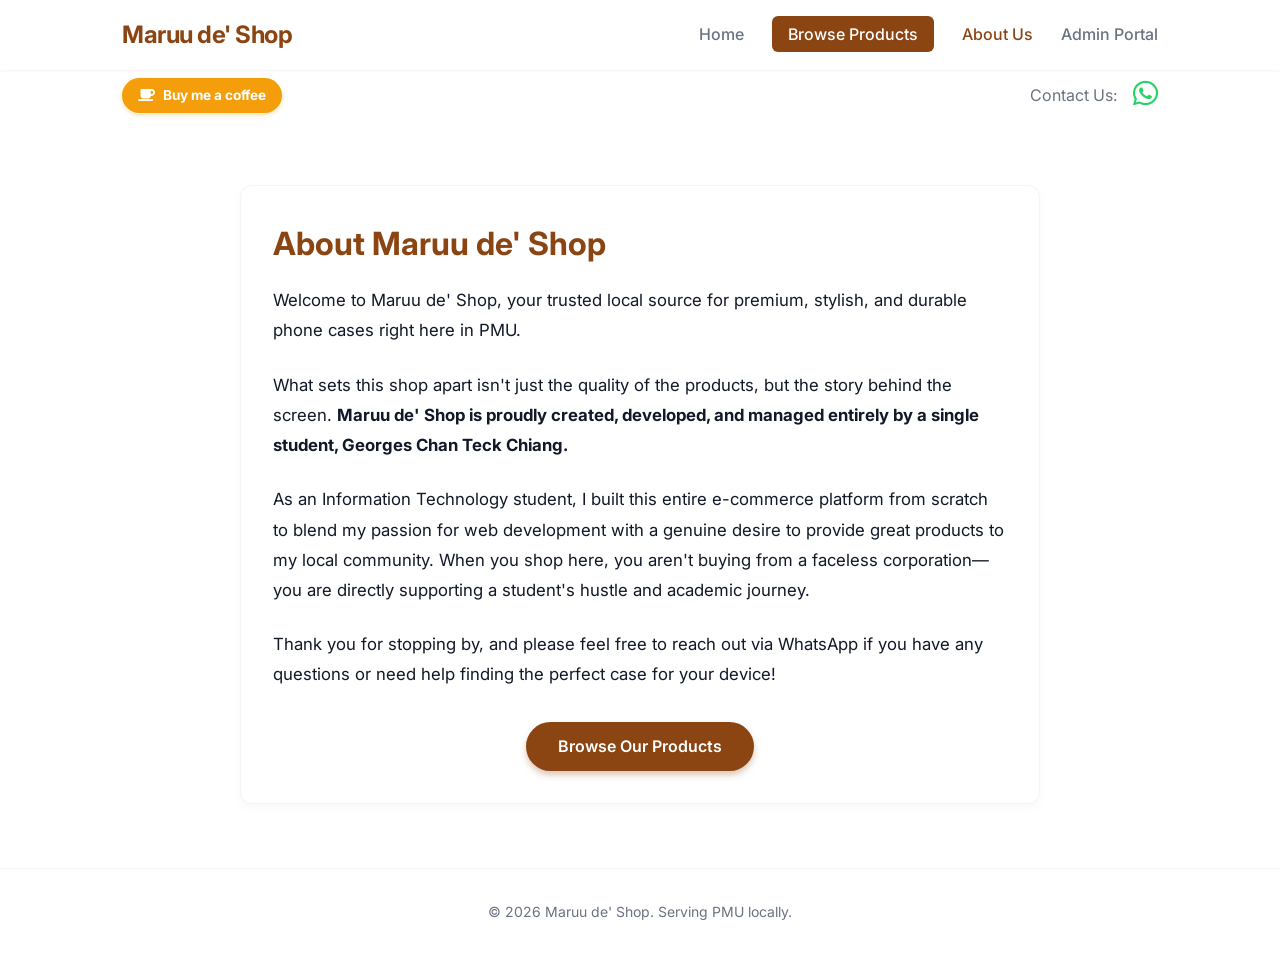
<file: about.html>
<!DOCTYPE html>
<html lang="en">
<head>
    <meta charset="UTF-8">
    <meta name="viewport" content="width=device-width, initial-scale=1.0">
    <title>About Us - Maruu de' Shop</title>
    <link href="https://fonts.googleapis.com/css2?family=Inter:wght@300;400;600;700&display=swap" rel="stylesheet">
    <link rel="stylesheet" href="https://cdnjs.cloudflare.com/ajax/libs/font-awesome/6.4.0/css/all.min.css">
    <link rel="stylesheet" href="styles.css">
</head>
<body>

    <!-- Navigation Menu -->
    <nav class="navbar">
        <div class="nav-container">
            <a href="index.html" class="logo">Maruu de' Shop</a>
            <div class="nav-link">
                <a href="index.html">Home</a>
                <a href="shop.html" class="btn-primary">Browse Products</a>
                <a href="about.html" style="color: var(--primary-color);">About Us</a>
                <a href="admin.html" class="btn-secondary">Admin Portal</a>
            </div>
        </div>
    </nav>

    <nav class="mobile-navbar">
        <div class="mobile-nav-container">
            <a href="index.html" title="Home"><i class="fa-solid fa-house"></i></a>
            <a href="shop.html" title="Shop"><i class="fa-solid fa-bag-shopping"></i></a>
            <a href="about.html" class="active" title="About Us"><i class="fa-solid fa-circle-info"></i></a>
            <a href="admin.html" title="Admin Portal"><i class="fa-solid fa-shield-halved"></i></a>
        </div>
    </nav>

    <!-- Top Contact & Support Bar -->
    <nav class="contact-navbar">
        <a href="donate.html" class="support-btn"><i class="fa-solid fa-coffee"></i> Buy me a coffee</a>
        <div class="contact-info">
            <span style="color: var(--text-muted);">Contact Us:</span>
            <a href="javascript:void(0)" onclick="openWAModal()" rel="noopener noreferrer">
                <i class="fa-brands fa-whatsapp" style="color: #25D366; font-size: 1.8rem;"></i>
            </a>
        </div>
   </nav>

    <!-- About Content -->
    <main class="page-container">
        <h2>About Maruu de' Shop</h2>
        
        <p>Welcome to Maruu de' Shop, your trusted local source for premium, stylish, and durable phone cases right here in PMU.</p>
        
        <p>What sets this shop apart isn't just the quality of the products, but the story behind the screen. <strong>Maruu de' Shop is proudly created, developed, and managed entirely by a single student, Georges Chan Teck Chiang.</strong></p>
        
        <p>As an Information Technology student, I built this entire e-commerce platform from scratch to blend my passion for web development with a genuine desire to provide great products to my local community. When you shop here, you aren't buying from a faceless corporation—you are directly supporting a student's hustle and academic journey.</p>
        
        <p>Thank you for stopping by, and please feel free to reach out via WhatsApp if you have any questions or need help finding the perfect case for your device!</p>
        
        <div style="margin-top: 2rem; text-align: center;">
            <a href="shop.html" class="cta-button">Browse Our Products</a>
        </div>
    </main>

    <!-- Footer -->
    <footer>
        &copy; 2026 Maruu de' Shop. Serving PMU locally.
    </footer>

    <!-- WhatsApp Selection Modal -->
    <div class="modal-overlay" id="wa-modal">
        <div class="modal-content">
            <div class="modal-header">
                <h3 class="modal-title">How can we help?</h3>
                <button class="close-btn" onclick="closeWAModal()">&times;</button>
            </div>
            <p style="color: var(--text-muted); font-size: 0.9rem; margin-bottom: 1.5rem;">Select a topic below to start a chat with us on WhatsApp:</p>
            <div style="display: flex; flex-direction: column; gap: 0.75rem;">
                <button class="btn-full wa-btn" onclick="sendWAMessage('Hello, I have a general inquiry about Maruu de Shop.')">General Inquiry</button>
                <button class="btn-full wa-btn" onclick="sendWAMessage('Hi, I want to check the stock availability for a specific phone model.')">Check Stock Availability</button>
                <button class="btn-full wa-btn" onclick="sendWAMessage('Hello, I need help tracking or updating my recent order.')">Order Support</button>
                <button class="btn-full wa-btn" onclick="sendWAMessage('Hi, I am interested in requesting a custom case or a bulk order.')">Custom / Bulk Order</button>
            </div>
        </div>
    </div>

    <!-- Script for WhatsApp Modal -->
    <script>
        window.openWAModal = function() {
            document.getElementById('wa-modal').classList.add('active');
        }

        window.closeWAModal = function() {
            document.getElementById('wa-modal').classList.remove('active');
        }

        window.sendWAMessage = function(message) {
            const phone = "601112023015";
            const url = `https://wa.me/${phone}?text=${encodeURIComponent(message)}`;
            window.open(url, '_blank');
            closeWAModal();
        }
    </script>
</body>
</html>
</file>
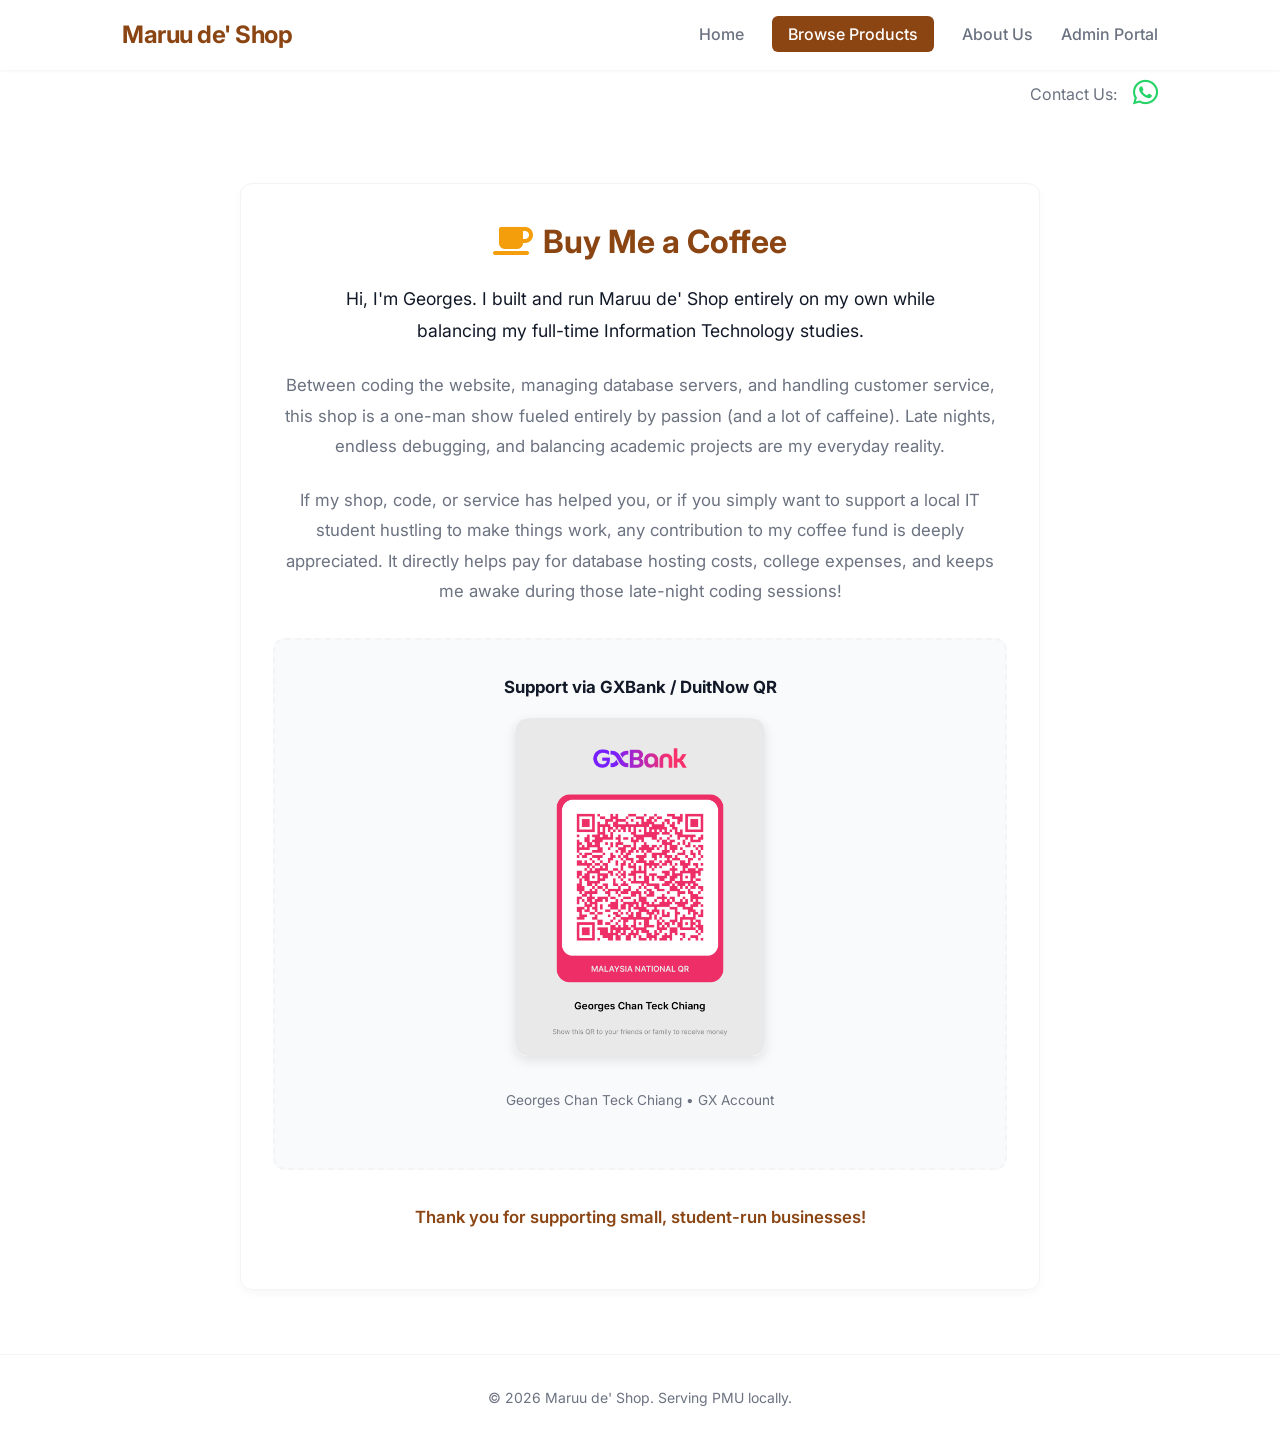
<file: donate.html>
<!DOCTYPE html>
<html lang="en">
<head>
    <meta charset="UTF-8">
    <meta name="viewport" content="width=device-width, initial-scale=1.0">
    <title>Support Us - Maruu de' Shop</title>
    <link href="https://fonts.googleapis.com/css2?family=Inter:wght@300;400;600;700&display=swap" rel="stylesheet">
    <link rel="stylesheet" href="https://cdnjs.cloudflare.com/ajax/libs/font-awesome/6.4.0/css/all.min.css">
    <link rel="stylesheet" href="styles.css">
</head>
<body>

    <!-- Navigation Menu -->
    <nav class="navbar">
        <div class="nav-container">
            <a href="index.html" class="logo">Maruu de' Shop</a>
            <div class="nav-link">
                <a href="index.html">Home</a>
                <a href="shop.html" class="btn-primary">Browse Products</a>
                <a href="about.html">About Us</a>
                <a href="admin.html" class="btn-secondary">Admin Portal</a>
            </div>
        </div>
    </nav>

    <nav class="mobile-navbar">
        <div class="mobile-nav-container">
            <a href="index.html" title="Home"><i class="fa-solid fa-house"></i></a>
            <a href="shop.html" title="Shop"><i class="fa-solid fa-bag-shopping"></i></a>
            <a href="about.html" title="About Us"><i class="fa-solid fa-circle-info"></i></a>
            <a href="admin.html" title="Admin Portal"><i class="fa-solid fa-shield-halved"></i></a>
        </div>
    </nav>

    <nav class="contact-navbar" style="justify-content: end;">
        <div class="contact-info">
            <span style="color: var(--text-muted);">Contact Us:</span>
            <a href="javascript:void(0)" onclick="openWAModal()" rel="noopener noreferrer">
                <i class="fa-brands fa-whatsapp" style="color: #25D366; font-size: 1.8rem;"></i>
            </a>
        </div>
   </nav>

    <!-- Donation Content -->
    <main class="page-container">
        <h2 style="text-align: center;"><i class="fa fa-coffee" style="color: #f59e0b; margin-right: 10px;"></i>Buy Me a Coffee</h2>
        
        <p style="text-align: center; font-size: 1.1rem; color: var(--text-dark); max-width: 600px; margin: 0 auto;">
            Hi, I'm Georges. I built and run Maruu de' Shop entirely on my own while balancing my full-time Information Technology studies. 
        </p>

        <p style="text-align: center; margin-top: 1.5rem; color: var(--text-muted);">
            Between coding the website, managing database servers, and handling customer service, this shop is a one-man show fueled entirely by passion (and a lot of caffeine). Late nights, endless debugging, and balancing academic projects are my everyday reality.
        </p>
        
        <p style="text-align: center; margin-top: 1rem; color: var(--text-muted);">
            If my shop, code, or service has helped you, or if you simply want to support a local IT student hustling to make things work, any contribution to my coffee fund is deeply appreciated. It directly helps pay for database hosting costs, college expenses, and keeps me awake during those late-night coding sessions!
        </p>

        <div class="qr-box">
            <p style="font-weight: 700; color: var(--text-dark); margin-bottom: 1rem;">Support via GXBank / DuitNow QR</p>
            <img src="qr.png" alt="GXBank Donation QR Code">
            <p style="font-size: 0.85rem; color: var(--text-muted); margin-top: 0.5rem;">Georges Chan Teck Chiang • GX Account</p>
        </div>
        
        <p style="text-align: center; font-weight: 600; color: var(--primary-color);">Thank you for supporting small, student-run businesses!</p>
    </main>

    <!-- Footer -->
    <footer>
        &copy; 2026 Maruu de' Shop. Serving PMU locally.
    </footer>

    <!-- WhatsApp Selection Modal -->
    <div class="modal-overlay" id="wa-modal">
        <div class="modal-content">
            <div class="modal-header">
                <h3 class="modal-title">How can we help?</h3>
                <button class="close-btn" onclick="closeWAModal()">&times;</button>
            </div>
            <p style="color: var(--text-muted); font-size: 0.9rem; margin-bottom: 1.5rem;">Select a topic below to start a chat with us on WhatsApp:</p>
            <div style="display: flex; flex-direction: column; gap: 0.75rem;">
                <button class="btn-full wa-btn" onclick="sendWAMessage('Hello, I have a general inquiry about Maruu de Shop.')">General Inquiry</button>
                <button class="btn-full wa-btn" onclick="sendWAMessage('Hi, I want to check the stock availability for a specific phone model.')">Check Stock Availability</button>
                <button class="btn-full wa-btn" onclick="sendWAMessage('Hello, I need help tracking or updating my recent order.')">Order Support</button>
                <button class="btn-full wa-btn" onclick="sendWAMessage('Hi, I am interested in requesting a custom case or a bulk order.')">Custom / Bulk Order</button>
            </div>
        </div>
    </div>

    <!-- Script for WhatsApp Modal -->
    <script>
        window.openWAModal = function() {
            document.getElementById('wa-modal').classList.add('active');
        }

        window.closeWAModal = function() {
            document.getElementById('wa-modal').classList.remove('active');
        }

        window.sendWAMessage = function(message) {
            const phone = "601112023015";
            const url = `https://wa.me/${phone}?text=${encodeURIComponent(message)}`;
            window.open(url, '_blank');
            closeWAModal();
        }
    </script>
</body>
</html>
</file>
<file: styles.css>
/* ========================================= /
/ BASE STYLES & TYPOGRAPHY                  /
/ ========================================= */
:root {
--primary-color: #8B4513;
--primary-hover: #3E2723;
--text-dark: #111827;
--text-muted: #6b7280;
--bg-light: #FFF3D6;
--white: #ffffff;
--border-color: #f3f4f6;
}

*{
margin: 0;
padding: 0;
box-sizing: border-box;
}

body {
font-family: 'Inter', sans-serif;
background-color: var(--white);
color: var(--text-dark);
line-height: 1.6;
overflow-x: hidden;
position: relative;
}

/* ========================================= /
/ NAVIGATION                                /
/ ========================================= */
.navbar {
background-color: var(--white);
box-shadow: 0 1px 3px rgba(0, 0, 0, 0.05);
position: sticky;
top: 0;
z-index: 100;
}

.mobile-navbar {
    display: none; /* Hidden on desktop by default */
}

.nav-container, .mobile-nav-container {
max-width: 1100px;
margin: 0 auto;
padding: 1rem 2rem;
display: flex;
justify-content: space-between;
align-items: center;
}

.contact-navbar {
    width: 100%;
    max-width: 1100px;
    margin: 0 auto;
    padding: 0.5rem 2rem;
    display: flex;
    justify-content: space-between; 
    align-items: center;
    background-color: transparent;
    transition: all 0.2s ease;
}

.support-btn {
    display: inline-flex;
    align-items: center;
    gap: 0.5rem;
    background-color: #f59e0b;
    color: white;
    padding: 0.4rem 1rem;
    border-radius: 50px;
    font-size: 0.85rem;
    font-weight: 700;
    text-decoration: none;
    box-shadow: 0 2px 4px rgba(245, 158, 11, 0.3);
    transition: transform 0.2s, background-color 0.2s;
}

.support-btn:hover {
    background-color: #d97706;
    transform: translateY(-2px);
}

.contact-info {
    display: flex;
    align-items: center;
    justify-content: flex-end;
    gap: 1rem;
    white-space: nowrap;
}

.contact-info a:hover {
    transform: scale(1.2), translateY(-2px);
}

.logo {
font-size: 1.5rem;
font-weight: 700;
color: var(--primary-color);
text-decoration: none;
letter-spacing: -0.5px;
}

.nav-link a {
text-decoration: none;
color: var(--text-muted);
margin-left: 1.5rem;
font-weight: 500;
transition: color 0.2s ease;
}

.nav-link a:hover {
color: var(--primary-color);
}

.nav-link .btn-primary {
background-color: var(--primary-color);
color: var(--white);
padding: 0.5rem 1rem;
border-radius: 6px;
}

.nav-link .btn-primary:hover {
background-color: var(--primary-hover);
color: var(--white);
}

/* ========================================= /
/ HERO SECTION                              /
/ ========================================= */
.hero {
background: linear-gradient(to bottom, #FFF3D6, transparent);
text-align: center;
padding: 5rem 2rem;
}

.hero h1 {
font-size: 3.5rem;
font-weight: 800;
margin-bottom: 1rem;
color: var(--text-dark);
letter-spacing: -1px;
}

.hero h1 span {
color: var(--primary-color);
}

.hero p {
font-size: 1.25rem;
color: var(--text-muted);
max-width: 600px;
margin: 0 auto 2rem auto;
font-weight: 500;
}

.cta-button {
display: inline-block;
background-color: var(--primary-color);
color: var(--white);
text-decoration: none;
font-weight: 600;
padding: 0.75rem 2rem;
border-radius: 50px;
box-shadow: 0 4px 6px rgba(139, 69, 19, 0.3);
transition: transform 0.2s ease, background-color 0.2s ease;
}

.cta-button:hover {
background-color: var(--primary-hover);
transform: translateY(-2px);
}

/* ========================================= /
/ SHOP SECTION                              /
/ ========================================= */
.shop-section {
max-width: 1100px;
margin: 4rem auto;
padding: 0 2rem;
}

.section-title {
text-align: center;
font-size: 2rem;
margin-bottom: 3rem;
font-weight: 700;
}

.section-title::after {
content: '';
display: block;
width: 60px;
height: 4px;
background-color: var(--primary-color);
margin: 0.5rem auto 0;
border-radius: 2px;
}

/* Tab Styles */
.tab-container {
display: flex;
justify-content: center;
flex-wrap: wrap;
gap: 1rem;
margin-bottom: 3rem;
}

.tab-button {
background-color: #f3f4f6;
color: var(--text-muted);
border: 1px solid var(--border-color);
padding: 0.5rem 1.25rem;
border-radius: 50px;
font-weight: 600;
font-size: 0.95rem;
cursor: pointer;
transition: all 0.2s ease;
}

.tab-button:hover {
background-color: #f9fafb;
color: var(--text-dark);
}

.tab-button.active {
background-color: var(--primary-color);
color: var(--white);
border-color: var(--primary-color);
box-shadow: 0 4px 6px rgba(139, 69, 19, 0.2);
}

.tab-content {
display: none;
animation: fadeIn 0.4s ease;
}

@keyframes fadeIn {
from { opacity: 0; transform: translateY(10px); }
to { opacity: 1; transform: translateY(0); }
}

.model-subtitle {
text-align: center;
color: var(--text-muted);
font-size: 1.1rem;
margin-bottom: 2rem;
font-weight: 500;
}   

/* Product Grid */
.product-grid {
display: grid;
gap: 2rem;
grid-template-columns: repeat(3, 1fr);
}

.product-card {
    background-color: var(--white);
    border: 1px solid var(--border-color);
    border-radius: 12px;
    box-shadow: 0 2px 4px rgba(0,0,0,0.02);
    transition: transform 0.3s ease, box-shadow 0.3s ease;
    display: flex;
    flex-direction: column; 
}

.product-info {
    padding: 1.5rem;
    display: flex;
    flex-direction: column;
    flex-grow: 1; 
}

.product-footer {
    display: flex;
    justify-content: space-between;
    align-items: center;
    margin-top: auto; 
    padding-top: 1rem;
}

.product-image {
    width: 100%;
    height: 320px; 
    object-fit: cover;
    background-color: #f3f4f6;
    transition: opacity 0.2s ease;
    -webkit-user-drag: none;
    -khtml-user-drag: none;
    -moz-user-drag: none;
    -o-user-drag: none;
    user-select: none;
    -webkit-user-select: none;
    -moz-user-select: none;
    -ms-user-select: none;
}

.product-image:hover {
    transform: none; 
    opacity: 0.95;   
}

.product-title {
    font-size: 1.1rem;
    font-weight: 600;
    margin-bottom: 0.25rem;
    display: -webkit-box;
    -webkit-line-clamp: 2; 
    -webkit-box-orient: vertical;
    overflow: hidden;
    height: 2.8em; 
}

.product-description {
    font-size: 0.875rem;
    color: var(--text-muted);
    margin-bottom: 1rem;
    display: -webkit-box;
    -webkit-line-clamp: 2; 
    -webkit-box-orient: vertical;
    overflow: hidden;
    height: 2.6em; 
}

.product-price {
font-size: 1.25rem;
font-weight: 800;
color: var(--primary-color);
}

.add-to-cart {
background-color: var(--border-color);
color: var(--primary-color);
border: none;
padding: 0.5rem 1rem;
border-radius: 6px;
font-weight: 600;
cursor: pointer;
transition: all 0.2s ease;
}

.add-to-cart:hover {
background-color: var(--primary-color);
color: var(--white);
}

/* Footer */
footer {
text-align: center;
padding: 2rem;
color: var(--text-muted);
font-size: 0.875rem;
border-top: 1px solid var(--border-color);
background-color: var(--white);
margin-top: 4rem;
}

/* ========================================= /
/ TEXT PAGES (ABOUT & DONATE)               /
/ ========================================= */
.page-container {
    max-width: 800px;
    margin: 4rem auto;
    padding: 2rem;
    background: var(--white);
    border-radius: 12px;
    border: 1px solid var(--border-color);
    box-shadow: 0 4px 10px rgba(0,0,0,0.03);
}

.page-container h2 {
    color: var(--primary-color);
    font-size: clamp(1.1rem, 4.5vw, 2rem); /* Scales fluidly based on screen size */
    white-space: nowrap;                 /* Forces the text to stay on one single line */
    overflow: hidden;                    /* Prevents layout breakage if screen is extremely narrow */
    margin-bottom: 1rem;
}

.page-container p {
    font-size: 1.05rem;
    color: var(--text-dark);
    margin-bottom: 1.5rem;
    line-height: 1.8;
}

.qr-box {
    background: #f9fafb;
    border: 2px dashed var(--border-color);
    padding: 2rem;
    text-align: center;
    border-radius: 12px;
    margin: 2rem 0;
}

.qr-box img {
    width: 250px;
    max-width: 100%;
    border-radius: 12px;
    margin-bottom: 1rem;
    box-shadow: 0 4px 12px rgba(0,0,0,0.1);
}

/* ========================================= /
/ RESPONSIVE & MOBILE BOTTOM NAVBAR         /
/ ========================================= */
@media (max-width: 768px) {
    /* Adds bottom padding so content doesn't hide behind the floating navbar */
    body {
        padding-bottom: 80px;
    }

    .navbar {
        display: none;
    }
    
    .mobile-navbar {
        display: block;
        position: fixed;
        bottom: 0;
        left: 0;
        width: 100%;
        background-color: var(--white);
        box-shadow: 0 -2px 10px rgba(0, 0, 0, 0.08);
        z-index: 1000;
        border-top: 1px solid var(--border-color);
    }

    .mobile-nav-container {
        max-width: 100%;
        margin: 0 auto;
        padding: 0.75rem 1rem;
        display: flex;
        justify-content: space-around;
        align-items: center;
    }

    .mobile-nav-container a {
        display: flex;
        flex-direction: column;
        align-items: center;
        justify-content: center;
        width: 48px;
        height: 48px;
        color: var(--text-muted);
        text-decoration: none;
        transition: color 0.2s ease, transform 0.2s ease;
    }

    .mobile-nav-container a i {
        font-size: 1.35rem;
        line-height: 1;
    }

    .mobile-nav-container a:hover, 
    .mobile-nav-container a.active {
        color: var(--primary-color);
        transform: translateY(-2px);
    }
}

/* ========================================= /
/ SEARCH BAR (SHOP PAGE)                    /
/ ========================================= */
.search-container {
    margin: 0 auto 3rem;
    max-width: 650px;
    position: relative;
    display: flex;
    align-items: center;
}

.search-icon {
    position: absolute;
    left: 1.5rem;
    color: #9ca3af;
    font-size: 1.2rem;
    pointer-events: none;
    z-index: 10;
}

.search-bar {
    width: 100%;
    padding: 1.2rem 1.5rem 1.2rem 3.5rem; /* Extra padding on the left for the icon */
    border: 2px solid #e5e7eb;
    border-radius: 50px;
    font-size: 1.05rem;
    font-family: inherit;
    background-color: #f9fafb;
    color: var(--text-dark);
    transition: all 0.3s cubic-bezier(0.4, 0, 0.2, 1);
    outline: none;
    box-shadow: 0 4px 15px rgba(0, 0, 0, 0.02);
    
    /* Strips "bone stock" styling from Apple/Chrome */
    -webkit-appearance: none;
    -moz-appearance: none;
    appearance: none; 
}

.search-bar:focus {
    border-color: var(--primary-color);
    background-color: var(--white);
    box-shadow: 0 8px 25px rgba(139, 69, 19, 0.12);
    transform: translateY(-2px);
}

.search-bar::placeholder {
    color: #9ca3af;
    font-weight: 400;
}

#search-results-container {
    display: none;
    animation: fadeIn 0.4s ease;
}

/* ========================================= /
/ SEARCH CLEAR BUTTON                       /
/ ========================================= */
.search-container {
    position: relative;
}

.search-clear-btn {
    position: absolute;
    right: 1.5rem;
    top: 50%;
    transform: translateY(-50%);
    background: #e5e7eb;
    border: none;
    color: #4b5563;
    width: 24px;
    height: 24px;
    border-radius: 50%;
    font-size: 0.8rem;
    display: none; /* Hidden by default */
    align-items: center;
    justify-content: center;
    cursor: pointer;
    transition: background 0.2s;
    z-index: 10;
}

.search-clear-btn:hover {
    background: #d1d5db;
    color: var(--text-dark);
}

/* ========================================= /
/ SUCCESS ANIMATION & ADMIN MODAL           /
/ ========================================= */
.success-checkmark {
    font-size: 4rem;
    color: #10b981;
    margin-bottom: 1rem;
    animation: popIn 0.5s cubic-bezier(0.175, 0.885, 0.32, 1.275);
}

@keyframes popIn {
    0% { transform: scale(0); }
    100% { transform: scale(1); }
}

.admin-order-summary {
    background: var(--white);
    border: 1px solid var(--border-color);
    padding: 1.5rem;
    border-radius: 12px;
    box-shadow: 0 2px 4px rgba(0,0,0,0.02);
    display: flex;
    justify-content: space-between;
    align-items: center;
    cursor: pointer;
    transition: transform 0.2s, box-shadow 0.2s;
}

.admin-order-summary:hover {
    transform: translateY(-2px);
    box-shadow: 0 6px 15px rgba(0,0,0,0.05);
    border-color: var(--primary-color);
}

@media (max-width: 600px) {
    .product-grid {
        grid-template-columns: repeat(2, 1fr); 
        gap: 0.75rem; 
        padding: 0 0.5rem;
    }

    .product-image {
        height: 170px; 
    }

    .product-info {
        padding: 0.75rem; 
    }

    .product-title {
        font-size: 0.9rem; 
    }

    .product-description {
        font-size: 0.75rem;
        margin-bottom: 0.5rem;
    }

    .product-price {
        font-size: 0.95rem;
    }

    .add-to-cart {
        padding: 0.4rem 0.6rem;
        font-size: 0.8rem;
    }
}

/* ========================================= /
/ CART & MODAL STYLES                       /
/ ========================================= */
.floating-cart {
    position: fixed;
    bottom: 5rem; /* Raised slightly so it sits safely above the mobile bottom nav */
    right: 2rem;
    background-color: var(--primary-color);
    color: var(--white);
    width: 60px;
    height: 60px;
    border-radius: 50%;
    display: flex;
    justify-content: center;
    align-items: center;
    box-shadow: 0 4px 12px rgba(139, 69, 19, 0.4);
    cursor: pointer;
    z-index: 999;
    transition: transform 0.2s ease, background-color 0.2s ease;
}

.floating-cart:hover {
    transform: scale(1.05);
    background-color: var(--primary-hover);
}

.cart-count {
    position: absolute;
    top: -5px;
    right: -5px;
    background-color: #ef4444;
    color: white;
    font-size: 0.75rem;
    font-weight: 700;
    width: 24px;
    height: 24px;
    border-radius: 50%;
    display: flex;
    justify-content: center;
    align-items: center;
    border: 2px solid var(--bg-light);
}

.modal-overlay {
    position: fixed;
    top: 0;
    left: 0;
    width: 100%;
    height: 100%;
    background-color: rgba(0, 0, 0, 0.5);
    display: flex; 
    justify-content: center;
    align-items: center;
    z-index: 1000;
    opacity: 0;
    visibility: hidden; 
    pointer-events: none;
    transition: opacity 0.3s ease, visibility 0.3s ease;
}

.modal-overlay.active {
    opacity: 1;
    visibility: visible; 
    pointer-events: auto;
}

.modal-content {
    background-color: var(--white);
    padding: 2rem;
    border-radius: 12px;
    width: 90%;
    max-width: 400px;
    box-shadow: 0 10px 25px rgba(0,0,0,0.1);
    transform: translateY(30px) scale(0.95); 
    opacity: 0; 
    transition: transform 0.4s cubic-bezier(0.175, 0.885, 0.32, 1.275), opacity 0.4s ease;
    max-height: 80vh;
    overflow-y: auto;
}

.modal-overlay.active .modal-content {
    transform: translateY(0) scale(1);
    opacity: 1;
}

.modal-header {
    display: flex;
    justify-content: space-between;
    align-items: center;
    margin-bottom: 1.5rem;
    border-bottom: 1px solid var(--border-color);
    padding-bottom: 0.5rem;
}

.modal-title {
    font-size: 1.25rem;
    font-weight: 700;
}

.close-btn {
    background: none;
    border: none;
    font-size: 1.5rem;
    cursor: pointer;
    color: var(--text-muted);
}

.close-btn:hover {
    color: var(--text-dark);
}

.cart-item {
    display: flex;
    justify-content: space-between;
    margin-bottom: 1rem;
    padding-bottom: 0.5rem;
    border-bottom: 1px solid #f3f4f6;
}

.cart-item-info h4 {
    font-size: 0.95rem;
    margin-bottom: 0.25rem;
}

.cart-item-price {
    color: var(--primary-color);
    font-weight: 600;
    font-size: 0.875rem;
}

.cart-total {
    display: flex;
    justify-content: space-between;
    font-size: 1.1rem;
    font-weight: 700;
    margin: 1.5rem 0;
}

.form-group {
    margin-bottom: 1rem;
    text-align: left;
}

.form-group label {
    display: block;
    font-size: 0.875rem;
    font-weight: 600;
    margin-bottom: 0.5rem;
}

.form-group input {
    width: 100%;
    padding: 0.75rem;
    border: 1px solid var(--border-color);
    border-radius: 6px;
    font-family: inherit;
}

.form-group input:focus {
    outline: none;
    border-color: var(--primary-color);
}

.btn-full {
    width: 100%;
    background-color: var(--primary-color);
    color: var(--white);
    border: none;
    padding: 0.875rem;
    border-radius: 6px;
    font-weight: 600;
    cursor: pointer;
    font-size: 1rem;
    transition: background-color 0.2s;
}

.btn-full:hover {
    background-color: var(--primary-hover);
}

.btn-full:disabled {
    opacity: 0.5;
    cursor: not-allowed;
}

.toast {
    position: fixed;
    bottom: 2rem;
    left: 50%;
    transform: translateX(-50%) translateY(100px);
    background-color: var(--text-dark);
    color: var(--white);
    padding: 0.75rem 1.5rem;
    border-radius: 50px;
    font-weight: 500;
    box-shadow: 0 4px 6px rgba(0,0,0,0.1);
    z-index: 1001;
    transition: transform 0.3s ease;
}

.toast.show {
    transform: translateX(-50%) translateY(0);
}

.product-card.sold-out {
    opacity: 0.6;
    pointer-events: none;
}

.product-card.sold-out .product-image {
    filter: grayscale(100%);
}

.product-card.sold-out .add-to-cart {
    background-color: #cbd5e1;
    color: #64748b;
}

.wa-btn {
    background-color: var(--primary-color); 
    color: white;
    box-shadow: 0 4px 6px rgba(37, 211, 102, 0.2);
}

.wa-btn:hover {
    background-color: var(--primary-hover); 
}
</file>
